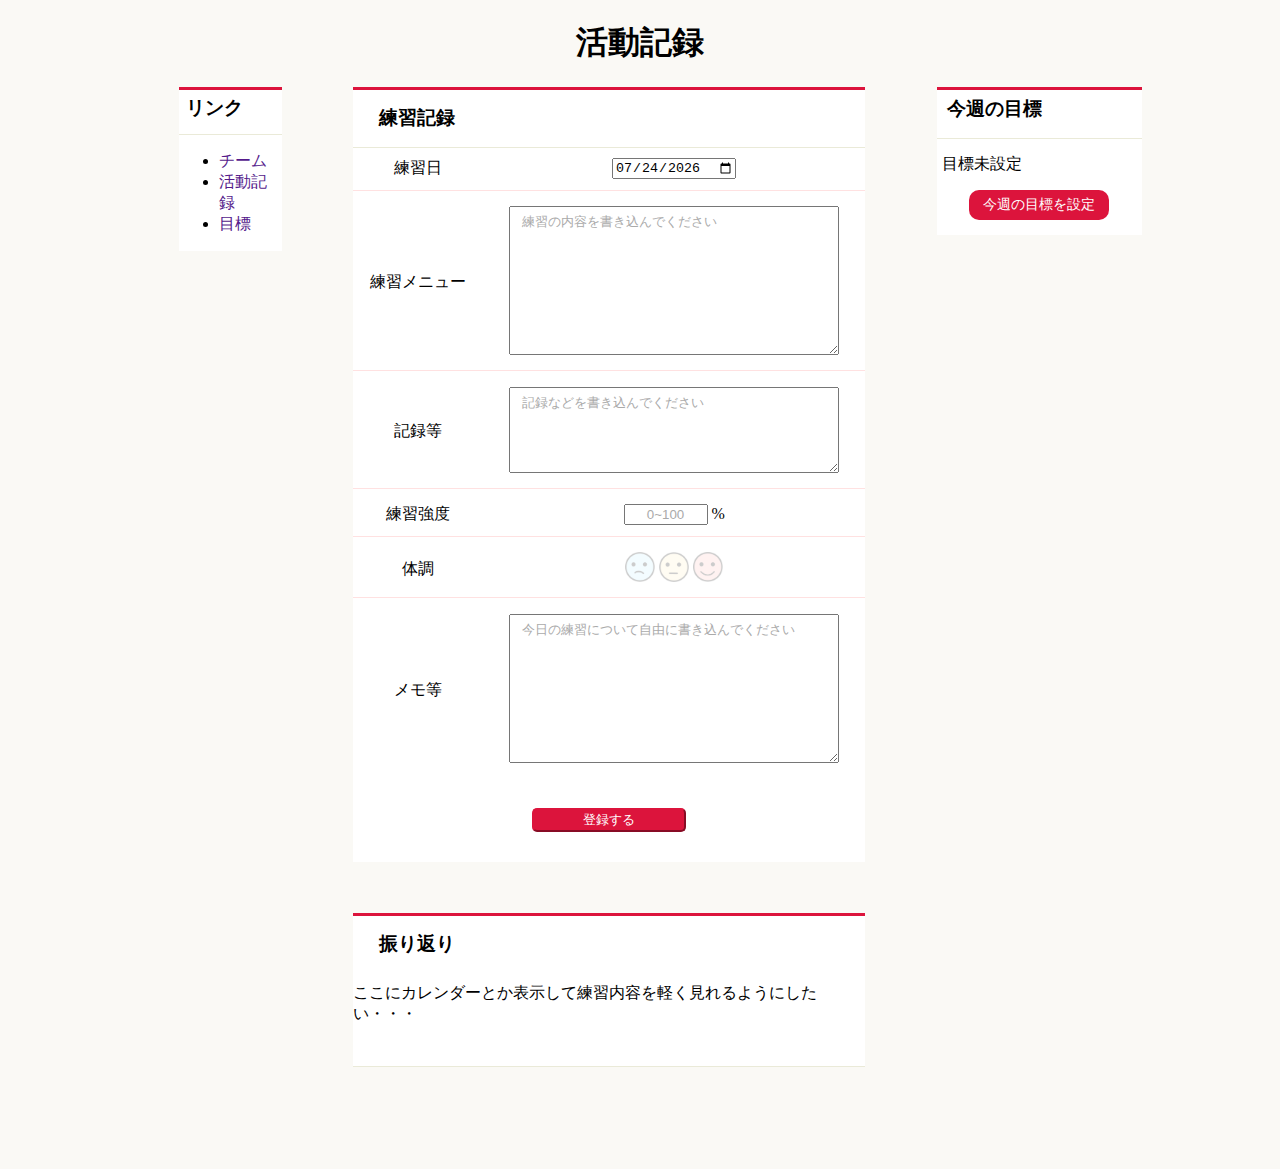
<file: index.html>
<!DOCTYPE html>
<html lang="ja">
<head>
    <meta charset="UTF-8">
    <title>活動記録</title>
    <link rel="stylesheet" href="src/css/index.css">
    <script src="https://code.jquery.com/jquery-3.6.3.js" integrity="sha256-nQLuAZGRRcILA+6dMBOvcRh5Pe310sBpanc6+QBmyVM=" crossorigin="anonymous"></script>
</head>
<body>
    <h1 id="title">活動記録</h1>
    <div id="top">
        <div id="left">
            <div id="leftTop">
                <h3 id="menuTitle">リンク</h3>
            </div>
            <ul>
                <li><a href="">チーム</a></li>
                <li><a href="">活動記録</a></li>
                <li><a href="">目標</a></li>
            </ul>
        </div>
        <div id="main">
            <h3>練習記録</h3>
            <form method="post" enctype="multipart/form-data" id="editArea">
                <table id="editTable">
                    <tbody>
                        <tr>
                            <td class="content" id="contentTop">練習日</td>
                            <td id="dateTop"><input type="date" id="date"></td>
                        </tr>
                        <tr>
                            <td class="content">練習メニュー</td>
                            <td><textarea id="menu" class="area" placeholder="練習の内容を書き込んでください"></textarea></td>
                        </tr>
                        <tr>
                            <td class="content">記録等</td>
                            <td><textarea id="record" class="area" placeholder="記録などを書き込んでください"></textarea></td>
                        </tr>
                        <tr>
                            <td class="content">練習強度</td>
                            <td><input type="number" id="strength" min="0" max="100" placeholder="0~100"> %</td>
                        </tr>
                        <tr>
                            <td class="content">体調</td>
                            <td>
                                <input id="bad" type="radio" value="bad" name="health"><label for="bad"><img src="src/images/bad.png" class="condition"></label>
                                <input id="normal" type="radio" value="normal" name="health"><label for="normal"><img src="src/images/normal.png" class="condition"></label>
                                <input id="good" type="radio" value="good" name="health"><label for="good"><img src="/src/images/good.png" class="condition"></label>
                            </td>
                        </tr>
                        <tr>
                            <td class="content">メモ等</td>
                            <td><textarea id="remarks" class="area" placeholder="今日の練習について自由に書き込んでください"></textarea></td>
                        </tr>
                    </tbody>
                </table>
                <div id="btn">
                    <button type="button" class="btn" id="commit">登録する</button>
                </div>
            </form>
            <div id="margin">
                <div id="mainUnder">
                    <h3 id="reviewTitle">振り返り</h3>
                    ここにカレンダーとか表示して練習内容を軽く見れるようにしたい・・・
                </div>
            </div>
        </div>
        <div id="right">
            <div id="rightTop">
                <h3 id="goalTitle">今週の目標</h3>
            </div>
            <div id="rightUnder">
                <div id="goal">
                    目標未設定
                </div>
                <div id="goalBtn">
                    <a id="dummyBtn" href="">今週の目標を設定</a>
                </div>
            </div>
        </div>
    </div>
<script src="src/js/index.js"></script>
<!--<script src="src/js/calendar.js"></script>-->
</body>
</html>
</file>
<file: src/css/index.css>
/*@import "calendar.css";*/

body {
    background-color: #faf9f5;
}

::placeholder {
    color: #aaaaaa;
}

#title {
    /*margin: 5% auto 5% 3%;*/
    text-align: center;
}

#top {
    width: 80vw;
    padding: 0 20px;
    margin: 0 auto;
}

#left {
    width: 10%;
    margin: 0 2% 0 5%;
    float: left;
    background: #fff;
    border-top-width: 3px;
    border-top-style: solid;
    border-top-color: crimson;
}

#leftTop {
    border-bottom-width: 1px;
    border-bottom-style: solid;
    border-bottom-color: #eaead8;
}

#menuTitle {
    padding: 2px 0 10px  2px;
}

#main {
    /*position: absolute;*/
    /*left: 45%;*/
    /*transform: translateX(-50%);*/
    /*-webkit-transform: translateX(-50%);*/
    /*-ms-transform: translateX(-50%);*/
    width: 50%;
    float: left;
    margin: 0 5% 10% 5%;
    background: #fff;
    border-top-width: 3px;
    border-top-style: solid;
    border-top-color: crimson;

}

#margin {
    background-color: #faf9f5;
    width: 100%;
    padding-top: 10%;
}

#mainUnder {
    background: #fff;
    border-top-width: 3px;
    border-top-style: solid;
    border-top-color: crimson;
    border-bottom-width: 1px;
    border-bottom-style: solid;
    border-bottom-color: #eaead8;
    height: 150px;
}

#reviewTitle {
    padding-bottom: 10px;
}



h3 {
    margin: 3% 3% 3% 5%;
}

#editTable {
    /*margin: auto;*/
    width: 40vw;
    border-top-width: 1px;
    border-top-style: solid;
    border-top-color: #eaead8;
}

#contentTop {
    border-top: none;
    padding-top: inherit;
}

#dateTop {
    border-top: none;
    padding-top: inherit;
}

td {
    vertical-align: middle;
    padding-top: 3%;
    border-top-width: 1px;
    border-top-style: solid;
    border-top-color: #ffe1e1;
}

.content {
    width: 10vw;
}

input[type="number"]::-webkit-outer-spin-button,
input[type="number"]::-webkit-inner-spin-button {
    -webkit-appearance: none;
    margin: 0;
}

#record {
    height: 8vh;
}

#strength {
    width: 20%;
    text-align: center;
}

.area {
    height: 15vh;
    padding: 6px 12px;
}

.condition {
    width: 30px;
    height: 30px;
}

input[type="radio"] {
    display: none;
}

input[type="radio"] + label img {
    opacity:0.2;
}
input[type="radio"]:checked + label img {
    opacity:1;
}

table {
    border-spacing: 0 10px;
}

td {
    text-align: center;
    vertical-align: middle;
}

textarea {
    width: 80%;
}

.btn {
    width: 30%;
    color: white;
    background-color: crimson;
    border-color: crimson;
    border-radius: 5px;
}

#btn {
    text-align: center;
    padding: 30px 0;
}

#right {
    /*position: absolute;*/
    /*right: 10%;*/
    width: 20%;
    float: left;
    margin: 0 0 0 2%;
    background: #fff;
    border-top-width: 3px;
    border-top-style: solid;
    border-top-color: crimson;
    padding-bottom: 15px;
}

#goalTitle {
    padding-bottom: 10px;
}

#rightTop {
    border-bottom-width: 1px;
    border-bottom-style: solid;
    border-bottom-color: #eaead8;
}

#goal {
    margin: 15px 0;
    padding: 0 5px;
}

#goalBtn {
    text-align: center;
    font-size: 14px;
}

#dummyBtn {
    background-color: crimson;
    border-color: crimson;
    color: white;
    display: block;
    line-height: 30px;
    border-radius: 10px;
    width: 140px;
    height: 30px;
    margin: auto;
}

a {
    text-decoration: none;
}
</file>
